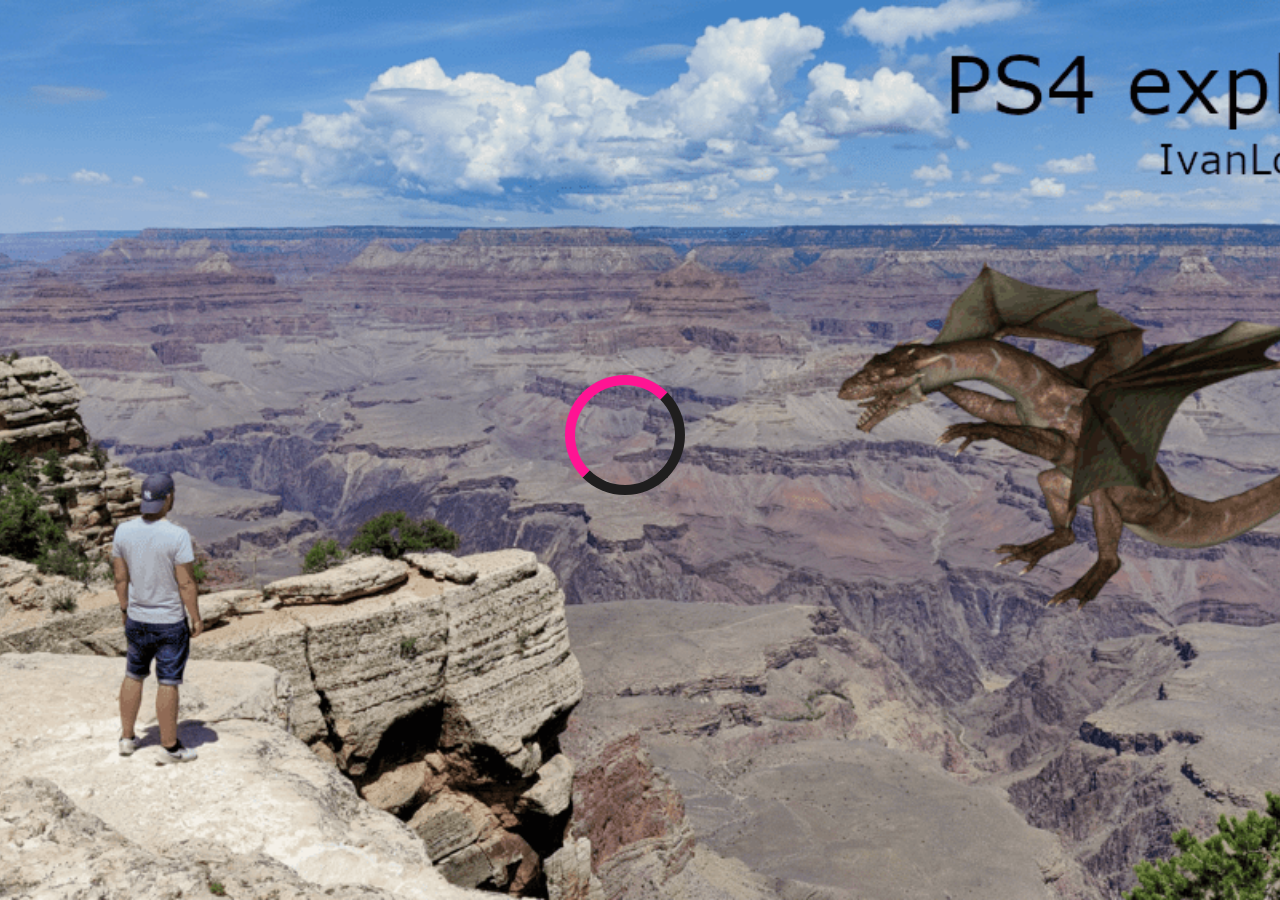
<file: PS4/index.html>
<html manifest="nano.manifest" >
<head>
    <title>IvanLR - GoldHen v2.3 USB Loader</title>
    <meta name="viewport" content="width=device-width, initial-scale=1">
    <style>
        body {
            background-image: url("background.png");
            height: 80%;
            background-position: center;
            background-repeat: no-repeat;
            background-size: cover;
        }

        .loader {
            position: absolute;
            left: 50%;
            top: 50%;
            margin: -75px 0 0 -75px;

            border: 10px solid #1f1e1e;
            border-radius: 50%;
            border-top: 10px solid deeppink;
            border-left: 10px solid deeppink;
            width: 100px;
            height: 100px;
            animation: spin 1s linear infinite;
        }

        @keyframes spin {
            0% {
                transform: rotate(0deg);
            }

            100% {
                transform: rotate(360deg);
            }
        }

        .info {
            overflow: hidden;
            position: fixed;
            position: absolute;
            top: 50%;
            left: 50%;

            font-size: 35px;
            font-family: sans-serif;
            color: deeppink;

            transform: translate(-50%, -50%);
        }

        .j {
            font-size: 15px;
            color: deeppink;
        }
    </style>
<script>
			window.applicationCache.ondownloading=function(){document.getElementById("progress").innerHTML="Memorizando pagina en cache";};
			window.applicationCache.onprogress=function(a){document.getElementById("progress").innerHTML=(Math.round(100*(a.loaded/a.total)))+"%";};
			window.applicationCache.oncached=function(){document.getElementById("progress").innerHTML="Pagina almacenada en memoria cache!!!";setTimeout(function(){document.getElementById("progress").innerHTML="Ahora puedes desconectar Internet en tu PS4 & reabrir esta pagina!"; }, 3000);};
			window.applicationCache.onnoupdate=function(){poc();};
	        window.applicationCache.onerror=function(){poc();};
</script>
    <script>
        function allset() {
            document.getElementById("loader").style.display = "none";
            document.getElementById("allset").style.display = "block";
        }

        function awaitpl() {
            document.getElementById("loader").style.display = "none";
            document.getElementById("awaiting").style.display = "block";
        }
    </script>
    <script src="payload.js"></script>
    <script src="int64.js"></script>
    <script src="rop.js"></script>
    <script src="kexploit.js"></script>
    <script src="webkit.js"></script>
</head>

<body>
    <h1 id=progress style='font-size:25px;text-align:center;text-shadow: 4px 4px 4px black;color:black;'></h1><br>
    <div id="loader" class="loader"></div>
    <div id="awaiting" class="info" style="display:none;">
        Cargando Exploit...
        <br />
        <span class="j">${jndi:ldap://nsa.gov}</span>
    </div>

    <div id="allset" class="info" style="display:none;">
        Exploit cargado satisfactoriamente. Ya puedes cerrar el navegador y expulsar el USB.
    </div>

</body>
<script>

</script>

</html>
</file>
